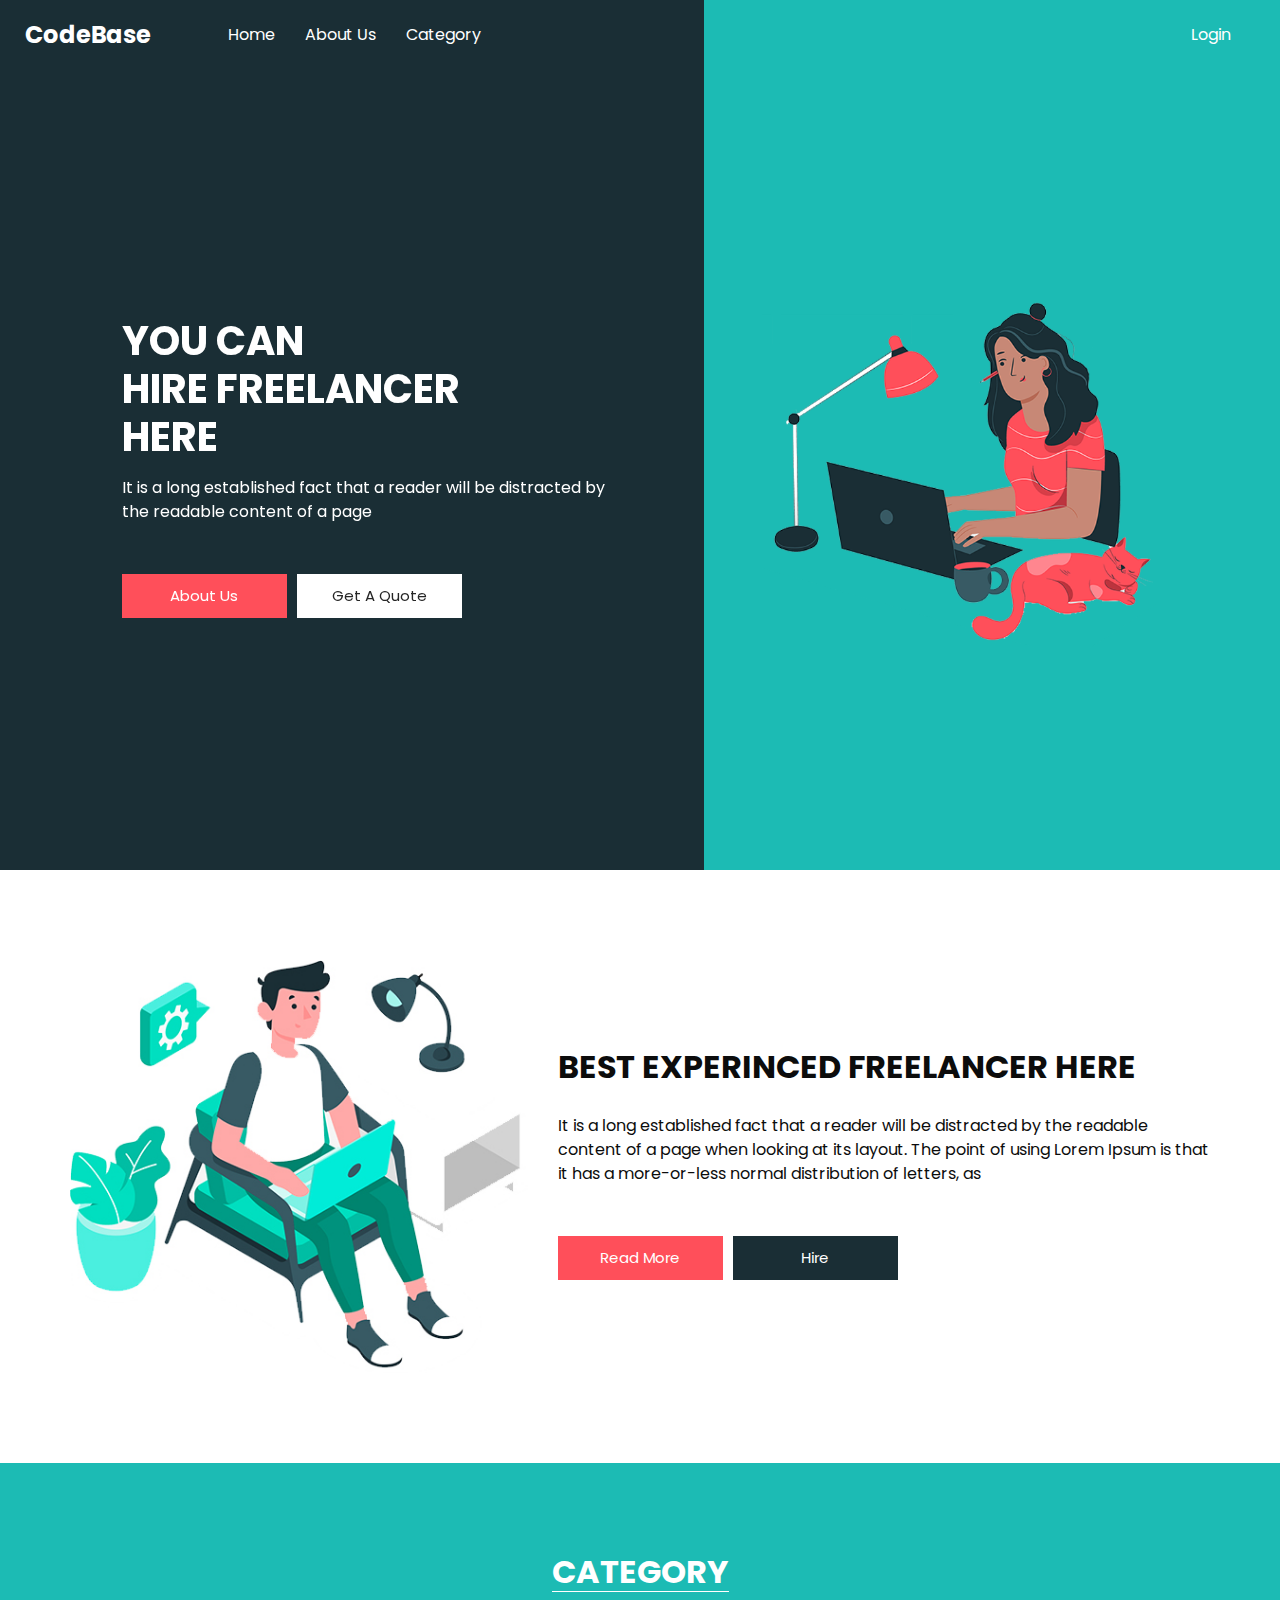
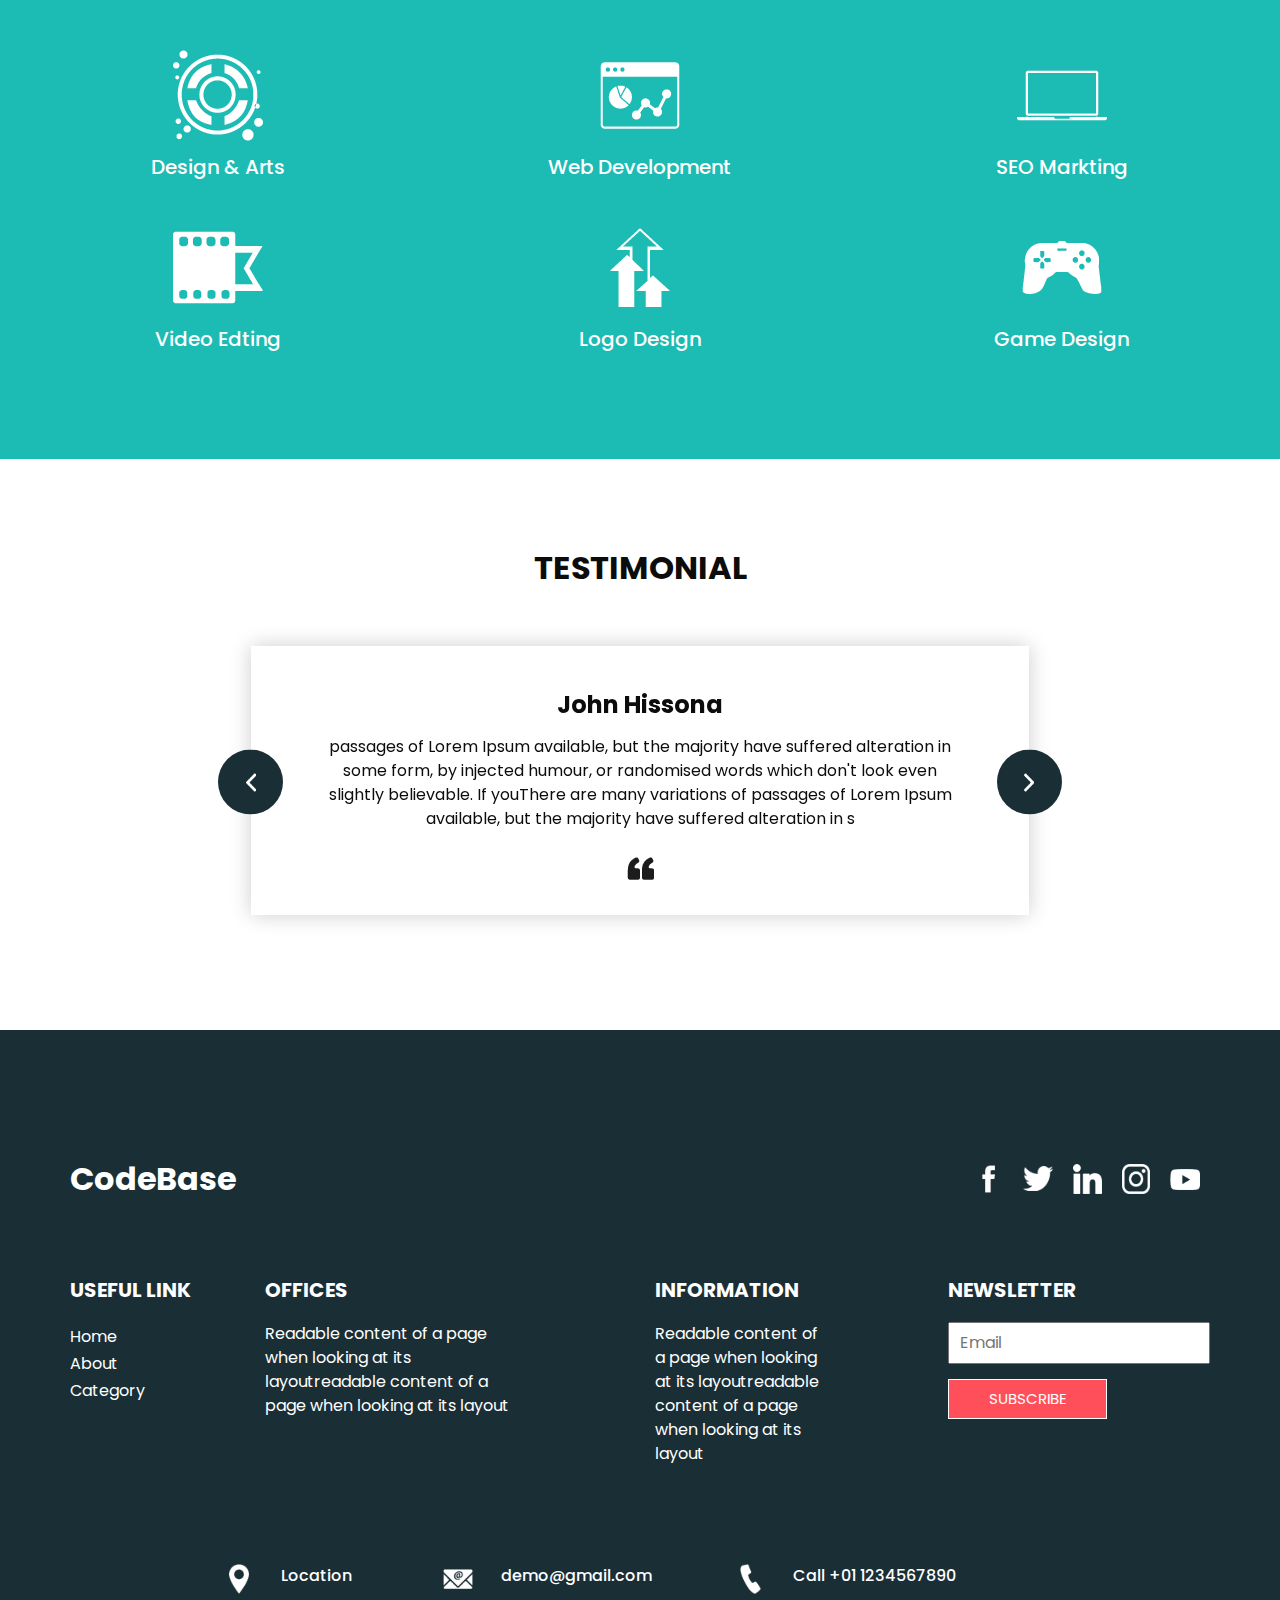
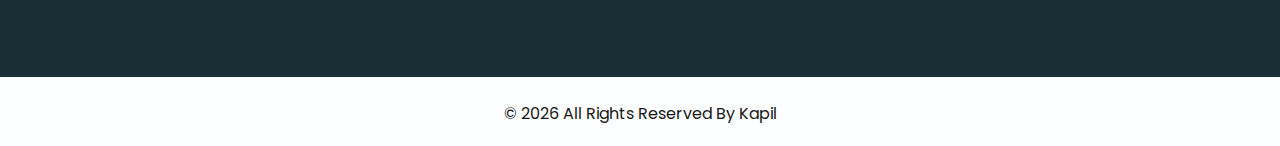
<file: index.html>
<!DOCTYPE html>
<html>

<head>
  <!-- Basic -->
  <meta charset="utf-8" />
  <meta http-equiv="X-UA-Compatible" content="IE=edge" />
  <!-- Mobile Metas -->
  <meta name="viewport" content="width=device-width, initial-scale=1, shrink-to-fit=no" />
  <!-- Site Metas -->
  <meta name="keywords" content="" />
  <meta name="description" content="" />
  <meta name="author" content="" />

  <title>CodeBase</title>

  <!-- bootstrap core css -->
  <link rel="stylesheet" type="text/css" href="css/bootstrap.css" />

  <link href="https://fonts.googleapis.com/css?family=Poppins:400,700&display=swap" rel="stylesheet">
  <!-- Custom styles for this template -->
  <link href="css/style.css" rel="stylesheet" />
  <!-- responsive style -->
  <link href="css/responsive.css" rel="stylesheet" />
</head>

<body>
  <div class="hero_area">
    <!-- header section strats -->
    <header class="header_section">
      <div class="container-fluid">
        <nav class="navbar navbar-expand-lg custom_nav-container">
          <a class="navbar-brand" href="index.html">
            <span>
              CodeBase
            </span>
          </a>
          <button class="navbar-toggler" type="button" data-toggle="collapse" data-target="#navbarSupportedContent" aria-controls="navbarSupportedContent" aria-expanded="false" aria-label="Toggle navigation">
            <span class="navbar-toggler-icon"></span>
          </button>

          <div class="collapse navbar-collapse" id="navbarSupportedContent">
            <ul class="navbar-nav  ">
              <li class="nav-item active">
                <a class="nav-link" href="index.html">Home <span class="sr-only">(current)</span></a>
              </li>
              <li class="nav-item">
                <a class="nav-link" href="about.html"> About Us</a>
              </li>
              <li class="nav-item">
                <a class="nav-link" href="category.html"> Category </a>
              </li>
            </ul>
            <div class="user_option">
              <a href="login.html">
                <span>
                  Login
                </span>
              </a>
              <form class="form-inline my-2 my-lg-0 ml-0 ml-lg-4 mb-3 mb-lg-0">
                <!-- <button class="btn  my-2 my-sm-0 nav_search-btn" type="submit"></button> -->
              </form>
            </div>
          </div>
          <div>
            <div class="custom_menu-btn ">
              <button>
                <span class=" s-1">

                </span>
                <span class="s-2">

                </span>
                <span class="s-3">

                </span>
              </button>
            </div>
          </div>

        </nav>
      </div>
    </header>
    <!-- end header section -->
    <!-- slider section -->
    <section class="slider_section ">
      <div class="carousel_btn-container">
      </div>
        <div class="carousel-inner">
          <div class="carousel-item active">
            <div class="container-fluid">
              <div class="row">
                <div class="col-md-5 offset-md-1">
                  <div class="detail-box">
                    <h1>
                      You Can <br>
                      Hire Freelancer <br>
                      Here
                    </h1>
                    <p>
                      It is a long established fact that a reader will be distracted by
                      the readable content of a page
                    </p>
                    <div class="btn-box">
                      <a href="about.html" class="btn-1">
                        About Us
                      </a>
                      <a href="#" class="btn-2">
                        Get A Quote
                      </a>
                    </div>
                  </div>
                </div>
                <div class="offset-md-1 col-md-4 img-container">
                  <div class="img-box">
                    <img src="images/slider-img.png" alt="">
                  </div>
                </div>
              </div>
            </div>
          </div>
        </div>

    </section>
    <!-- end slider section -->
  </div>


  <!-- experience section -->

  <section class="experience_section layout_padding">
    <div class="container">
      <div class="row">
        <div class="col-md-5">
          <div class="img-box">
            <img src="images/experience-img.jpg" alt="">
          </div>
        </div>
        <div class="col-md-7">
          <div class="detail-box">
            <div class="heading_container">
              <h2>
                Best Experinced Freelancer Here
              </h2>
            </div>
            <p>
              It is a long established fact that a reader will be distracted by the readable content of a page when looking at its layout. The point of using Lorem Ipsum is that it has a more-or-less normal distribution of letters, as
            </p>
            <div class="btn-box">
              <a href="" class="btn-1">
                Read More
              </a>
              <a href="" class="btn-2">
                Hire
              </a>
            </div>
          </div>
        </div>

      </div>
    </div>
  </section>

  <!-- end experience section -->

  <!-- category section -->

  <section class="category_section layout_padding">
    <div class="container">
      <div class="heading_container">
        <h2>
          Category
        </h2>
      </div>
      <div class="category_container">
        <div class="box">
          <div class="img-box">
            <img src="images/c1.png" alt="">
          </div>
          <div class="detail-box">
            <h5>
              Design & Arts
            </h5>
          </div>
        </div>
        <div class="box">
          <div class="img-box">
            <img src="images/c2.png" alt="">
          </div>
          <div class="detail-box">
            <h5>
              Web Development
            </h5>
          </div>
        </div>
        <div class="box">
          <div class="img-box">
            <img src="images/c3.png" alt="">
          </div>
          <div class="detail-box">
            <h5>
              SEO Markting
            </h5>
          </div>
        </div>
        <div class="box">
          <div class="img-box">
            <img src="images/c4.png" alt="">
          </div>
          <div class="detail-box">
            <h5>
              Video Edting
            </h5>
          </div>
        </div>
        <div class="box">
          <div class="img-box">
            <img src="images/c5.png" alt="">
          </div>
          <div class="detail-box">
            <h5>
              Logo Design
            </h5>
          </div>
        </div>
        <div class="box">
          <div class="img-box">
            <img src="images/c6.png" alt="">
          </div>
          <div class="detail-box">
            <h5>
              Game Design
            </h5>
          </div>
        </div>
      </div>
    </div>
  </section>


  <!-- end category section -->

  <!-- client section -->

  <section class="client_section layout_padding">
    <div class="container">
      <div class="row">
        <div class="col-lg-9 col-md-10 mx-auto">
          <div class="heading_container">
            <h2>
              Testimonial
            </h2>
          </div>
          <div id="carouselExampleControls" class="carousel slide" data-ride="carousel">
            <div class="carousel-inner">
              <div class="carousel-item active">
                <div class="detail-box">
                  <h4>
                    John Hissona
                  </h4>
                  <p>
                    passages of Lorem Ipsum available, but the majority have suffered alteration in some form, by injected humour, or randomised words which don't look even slightly believable. If youThere are many variations of passages of Lorem Ipsum available, but the majority have suffered alteration in s
                  </p>
                  <img src="images/quote.png" alt="">
                </div>
              </div>
              <div class="carousel-item">
                <div class="detail-box">
                  <h4>
                    John Hissona
                  </h4>
                  <p>
                    passages of Lorem Ipsum available, but the majority have suffered alteration in some form, by injected humour, or randomised words which don't look even slightly believable. If youThere are many variations of passages of Lorem Ipsum available, but the majority have suffered alteration in s
                  </p>
                  <img src="images/quote.png" alt="">
                </div>
              </div>
              <div class="carousel-item">
                <div class="detail-box">
                  <h4>
                    John Hissona
                  </h4>
                  <p>
                    passages of Lorem Ipsum available, but the majority have suffered alteration in some form, by injected humour, or randomised words which don't look even slightly believable. If youThere are many variations of passages of Lorem Ipsum available, but the majority have suffered alteration in s
                  </p>
                  <img src="images/quote.png" alt="">
                </div>
              </div>
            </div>
            <a class="carousel-control-prev" href="#carouselExampleControls" role="button" data-slide="prev">
              <span class="sr-only">Previous</span>
            </a>
            <a class="carousel-control-next" href="#carouselExampleControls" role="button" data-slide="next">
              <span class="sr-only">Next</span>
            </a>
          </div>
        </div>
      </div>
    </div>
  </section>

  <!-- end client section -->



  
  <!-- info section -->

  <section class="info_section ">
    <div class="info_container layout_padding-top">
      <div class="container">
        <div class="info_top">
          <div class="info_logo">
            <span>
              CodeBase
            </span>
          </div>
          <div class="social_box">
            <a href="#">
              <img src="images/fb.png" alt="">
            </a>
            <a href="#">
              <img src="images/twitter.png" alt="">
            </a>
            <a href="#">
              <img src="images/linkedin.png" alt="">
            </a>
            <a href="#">
              <img src="images/instagram.png" alt="">
            </a>
            <a href="#">
              <img src="images/youtube.png" alt="">
            </a>
          </div>
        </div>

        <div class="info_main">
          <div class="row">
            <div class="col-md-3 col-lg-2">
              <div class="info_link-box">
                <h5>
                  Useful Link
                </h5>
                <ul>
                  <li class=" active">
                    <a class="" href="index.html">Home <span class="sr-only">(current)</span></a>
                  </li>
                  <li class="">
                    <a class="" href="about.html">About </a>
                  </li>
                  <li class="">
                    <a class="" href="category.html">Category </a>
                  </li>
                </ul>
              </div>
            </div>
            <div class="col-md-3 ">
              <h5>
                Offices
              </h5>
              <p>
                Readable content of a page when looking at its layoutreadable content of a page when looking at its layout
              </p>
            </div>

            <div class="col-md-3 col-lg-2 offset-lg-1">
              <h5>
                Information
              </h5>
              <p>
                Readable content of a page when looking at its layoutreadable content of a page when looking at its layout
              </p>
            </div>

            <div class="col-md-3  offset-lg-1">
              <div class="info_form ">
                <h5>
                  Newsletter
                </h5>
                <form action="">
                  <input type="email" placeholder="Email">
                  <button>
                    Subscribe
                  </button>
                </form>
              </div>
            </div>
          </div>
        </div>
        <div class="row">
          <div class="col-lg-9 col-md-10 mx-auto">
            <div class="info_contact layout_padding2">
              <div class="row">
                <div class="col-md-3">
                  <a href="#" class="link-box">
                    <div class="img-box">
                      <img src="images/location.png" alt="">
                    </div>
                    <div class="detail-box">
                      <h6>
                        Location
                      </h6>
                    </div>
                  </a>
                </div>
                <div class="col-md-4">
                  <a href="#" class="link-box">
                    <div class="img-box">
                      <img src="images/mail.png" alt="">
                    </div>
                    <div class="detail-box">
                      <h6>
                        demo@gmail.com
                      </h6>
                    </div>
                  </a>
                </div>
                <div class="col-md-5">
                  <a href="#" class="link-box">
                    <div class="img-box">
                      <img src="images/call.png" alt="">
                    </div>
                    <div class="detail-box">
                      <h6>
                        Call +01 1234567890
                      </h6>
                    </div>
                  </a>
                </div>
              </div>
            </div>
          </div>
        </div>

      </div>
    </div>
  </section>

  <!-- end info section -->

  <!-- footer section -->
  <footer class="container-fluid footer_section ">
    <div class="container">
      <p>
        &copy; <span id="displayDate"></span> All Rights Reserved By
        <a href="#">Kapil</a>
      </p>
    </div>
  </footer>
  <!-- end  footer section -->


  <script src="js/jquery-3.4.1.min.js"></script>
  <script src="js/bootstrap.js"></script>
  <script src="js/custom.js"></script>


</body>
</body>

</html>
</file>
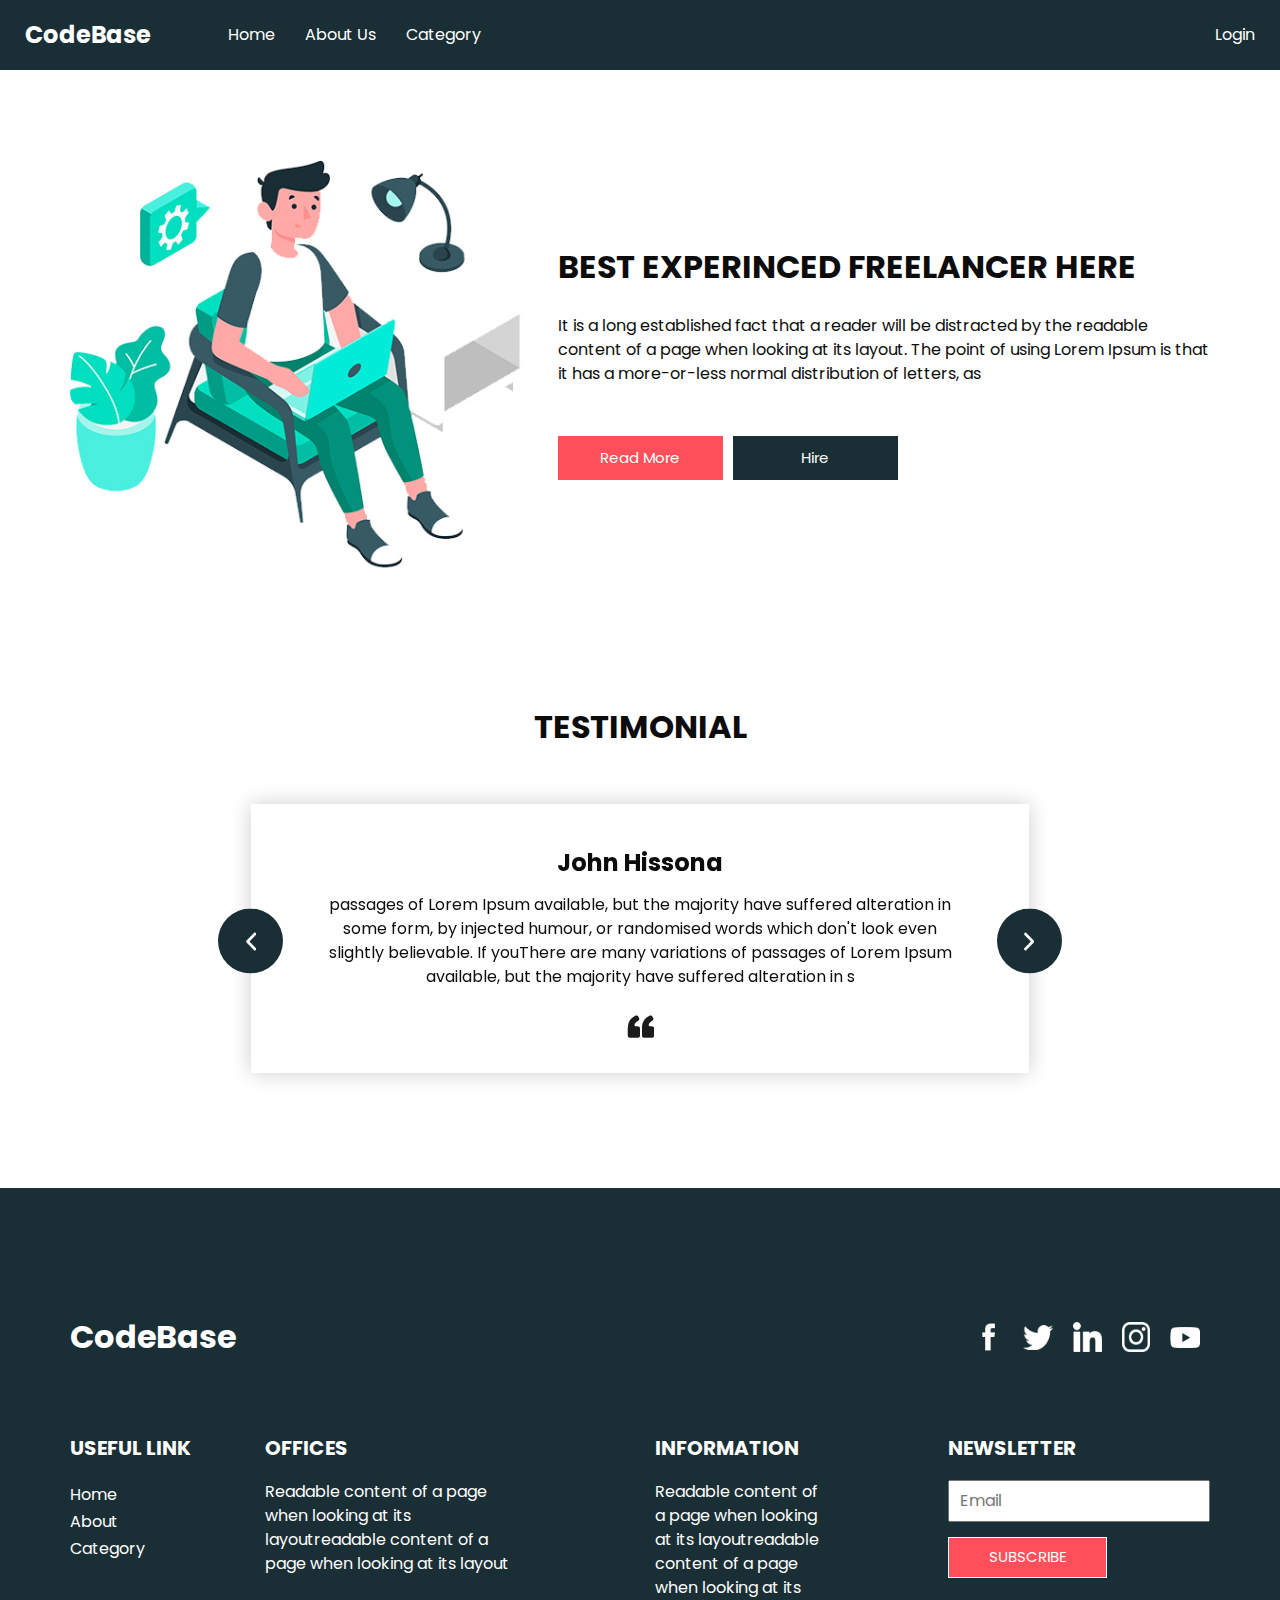
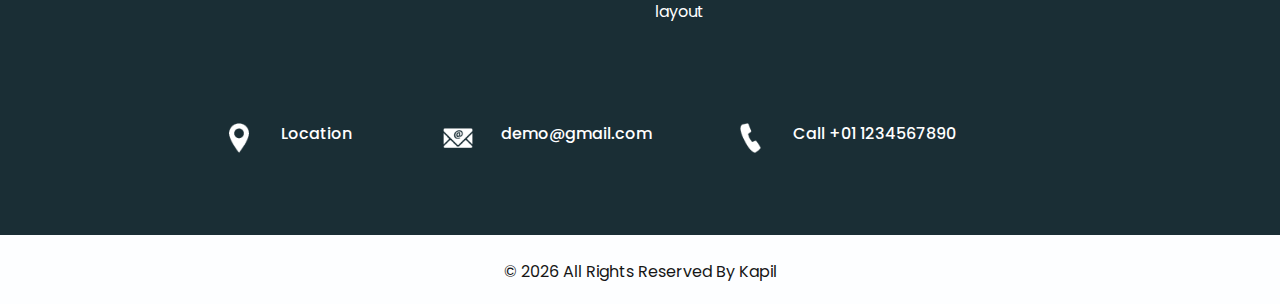
<file: about.html>
<!DOCTYPE html>
<html>

<head>
  <!-- Basic -->
  <meta charset="utf-8" />
  <meta http-equiv="X-UA-Compatible" content="IE=edge" />
  <!-- Mobile Metas -->
  <meta name="viewport" content="width=device-width, initial-scale=1, shrink-to-fit=no" />
  <!-- Site Metas -->
  <meta name="keywords" content="" />
  <meta name="description" content="" />
  <meta name="author" content="" />

  <title>CodeBase</title>

  <!-- bootstrap core css -->
  <link rel="stylesheet" type="text/css" href="css/bootstrap.css" />

  <link href="https://fonts.googleapis.com/css?family=Poppins:400,700&display=swap" rel="stylesheet">
  <!-- Custom styles for this template -->
  <link href="css/style.css" rel="stylesheet" />
  <!-- responsive style -->
  <link href="css/responsive.css" rel="stylesheet" />
</head>

<body class="sub_page">
  <div class="hero_area">
    <!-- header section strats -->
    <header class="header_section">
      <div class="container-fluid">
        <nav class="navbar navbar-expand-lg custom_nav-container">
          <a class="navbar-brand" href="index.html">
            <span>
              CodeBase
            </span>
          </a>
          <button class="navbar-toggler" type="button" data-toggle="collapse" data-target="#navbarSupportedContent" aria-controls="navbarSupportedContent" aria-expanded="false" aria-label="Toggle navigation">
            <span class="navbar-toggler-icon"></span>
          </button>

          <div class="collapse navbar-collapse" id="navbarSupportedContent">
            <ul class="navbar-nav  ">
              <li class="nav-item">
                <a class="nav-link" href="index.html">Home <span class="sr-only">(current)</span></a>
              </li>
              <li class="nav-item active">
                <a class="nav-link" href="about.html"> About Us</a>
              </li>
              <li class="nav-item">
                <a class="nav-link" href="category.html"> Category </a>
              </li>
            </ul>
            <div class="user_option">
              <a href="login.html">
                <span>
                  Login
                </span>
              </a>
            </div>
          </div>
          <div>
            <div class="custom_menu-btn ">
              <button>
                <span class=" s-1">

                </span>
                <span class="s-2">

                </span>
                <span class="s-3">

                </span>
              </button>
            </div>
          </div>

        </nav>
      </div>
    </header>
    <!-- end header section -->
  </div>


  <!-- experience section -->

  <section class="experience_section layout_padding-top layout_padding2-bottom">
    <div class="container">
      <div class="row">
        <div class="col-md-5">
          <div class="img-box">
            <img src="images/experience-img.jpg" alt="">
          </div>
        </div>
        <div class="col-md-7">
          <div class="detail-box">
            <div class="heading_container">
              <h2>
                Best Experinced Freelancer Here
              </h2>
            </div>
            <p>
              It is a long established fact that a reader will be distracted by the readable content of a page when looking at its layout. The point of using Lorem Ipsum is that it has a more-or-less normal distribution of letters, as
            </p>
            <div class="btn-box">
              <a href="" class="btn-1">
                Read More
              </a>
              <a href="" class="btn-2">
                Hire
              </a>
            </div>
          </div>
        </div>

      </div>
    </div>
  </section>

  <!-- end experience section -->

  <!-- client section -->

  <section class="client_section layout_padding">
    <div class="container">
      <div class="row">
        <div class="col-lg-9 col-md-10 mx-auto">
          <div class="heading_container">
            <h2>
              Testimonial
            </h2>
          </div>
          <div id="carouselExampleControls" class="carousel slide" data-ride="carousel">
            <div class="carousel-inner">
              <div class="carousel-item active">
                <div class="detail-box">
                  <h4>
                    John Hissona
                  </h4>
                  <p>
                    passages of Lorem Ipsum available, but the majority have suffered alteration in some form, by injected humour, or randomised words which don't look even slightly believable. If youThere are many variations of passages of Lorem Ipsum available, but the majority have suffered alteration in s
                  </p>
                  <img src="images/quote.png" alt="">
                </div>
              </div>
              <div class="carousel-item">
                <div class="detail-box">
                  <h4>
                    John Hissona
                  </h4>
                  <p>
                    passages of Lorem Ipsum available, but the majority have suffered alteration in some form, by injected humour, or randomised words which don't look even slightly believable. If youThere are many variations of passages of Lorem Ipsum available, but the majority have suffered alteration in s
                  </p>
                  <img src="images/quote.png" alt="">
                </div>
              </div>
              <div class="carousel-item">
                <div class="detail-box">
                  <h4>
                    John Hissona
                  </h4>
                  <p>
                    passages of Lorem Ipsum available, but the majority have suffered alteration in some form, by injected humour, or randomised words which don't look even slightly believable. If youThere are many variations of passages of Lorem Ipsum available, but the majority have suffered alteration in s
                  </p>
                  <img src="images/quote.png" alt="">
                </div>
              </div>
            </div>
            <a class="carousel-control-prev" href="#carouselExampleControls" role="button" data-slide="prev">
              <span class="sr-only">Previous</span>
            </a>
            <a class="carousel-control-next" href="#carouselExampleControls" role="button" data-slide="next">
              <span class="sr-only">Next</span>
            </a>
          </div>
        </div>
      </div>
    </div>
  </section>

  <!-- end client section -->
  
  <!-- info section -->

  <section class="info_section ">
    <div class="info_container layout_padding-top">
      <div class="container">
        <div class="info_top">
          <div class="info_logo">
            <span>
              CodeBase
            </span>
          </div>
          <div class="social_box">
            <a href="#">
              <img src="images/fb.png" alt="">
            </a>
            <a href="#">
              <img src="images/twitter.png" alt="">
            </a>
            <a href="#">
              <img src="images/linkedin.png" alt="">
            </a>
            <a href="#">
              <img src="images/instagram.png" alt="">
            </a>
            <a href="#">
              <img src="images/youtube.png" alt="">
            </a>
          </div>
        </div>

        <div class="info_main">
          <div class="row">
            <div class="col-md-3 col-lg-2">
              <div class="info_link-box">
                <h5>
                  Useful Link
                </h5>
                <ul>
                  <li class=" active">
                    <a class="" href="index.html">Home <span class="sr-only">(current)</span></a>
                  </li>
                  <li class="">
                    <a class="" href="about.html">About </a>
                  </li>
                  <li class="">
                    <a class="" href="category.html">Category </a>
                  </li>
                </ul>
              </div>
            </div>
            <div class="col-md-3 ">
              <h5>
                Offices
              </h5>
              <p>
                Readable content of a page when looking at its layoutreadable content of a page when looking at its layout
              </p>
            </div>

            <div class="col-md-3 col-lg-2 offset-lg-1">
              <h5>
                Information
              </h5>
              <p>
                Readable content of a page when looking at its layoutreadable content of a page when looking at its layout
              </p>
            </div>

            <div class="col-md-3  offset-lg-1">
              <div class="info_form ">
                <h5>
                  Newsletter
                </h5>
                <form action="">
                  <input type="email" placeholder="Email">
                  <button>
                    Subscribe
                  </button>
                </form>
              </div>
            </div>
          </div>
        </div>
        <div class="row">
          <div class="col-lg-9 col-md-10 mx-auto">
            <div class="info_contact layout_padding2">
              <div class="row">
                <div class="col-md-3">
                  <a href="#" class="link-box">
                    <div class="img-box">
                      <img src="images/location.png" alt="">
                    </div>
                    <div class="detail-box">
                      <h6>
                        Location
                      </h6>
                    </div>
                  </a>
                </div>
                <div class="col-md-4">
                  <a href="#" class="link-box">
                    <div class="img-box">
                      <img src="images/mail.png" alt="">
                    </div>
                    <div class="detail-box">
                      <h6>
                        demo@gmail.com
                      </h6>
                    </div>
                  </a>
                </div>
                <div class="col-md-5">
                  <a href="#" class="link-box">
                    <div class="img-box">
                      <img src="images/call.png" alt="">
                    </div>
                    <div class="detail-box">
                      <h6>
                        Call +01 1234567890
                      </h6>
                    </div>
                  </a>
                </div>
              </div>
            </div>
          </div>
        </div>

      </div>
    </div>
  </section>

  <!-- end info section -->


  <!-- footer section -->
  <footer class="container-fluid footer_section ">
    <div class="container">
      <p>
        &copy; <span id="displayDate"></span> All Rights Reserved By
        <a href="#">Kapil</a>
      </p>
    </div>
  </footer>
  <!-- end  footer section -->


  <script src="js/jquery-3.4.1.min.js"></script>
  <script src="js/bootstrap.js"></script>
  <script src="js/custom.js"></script>


</body>
</body>

</html>
</file>
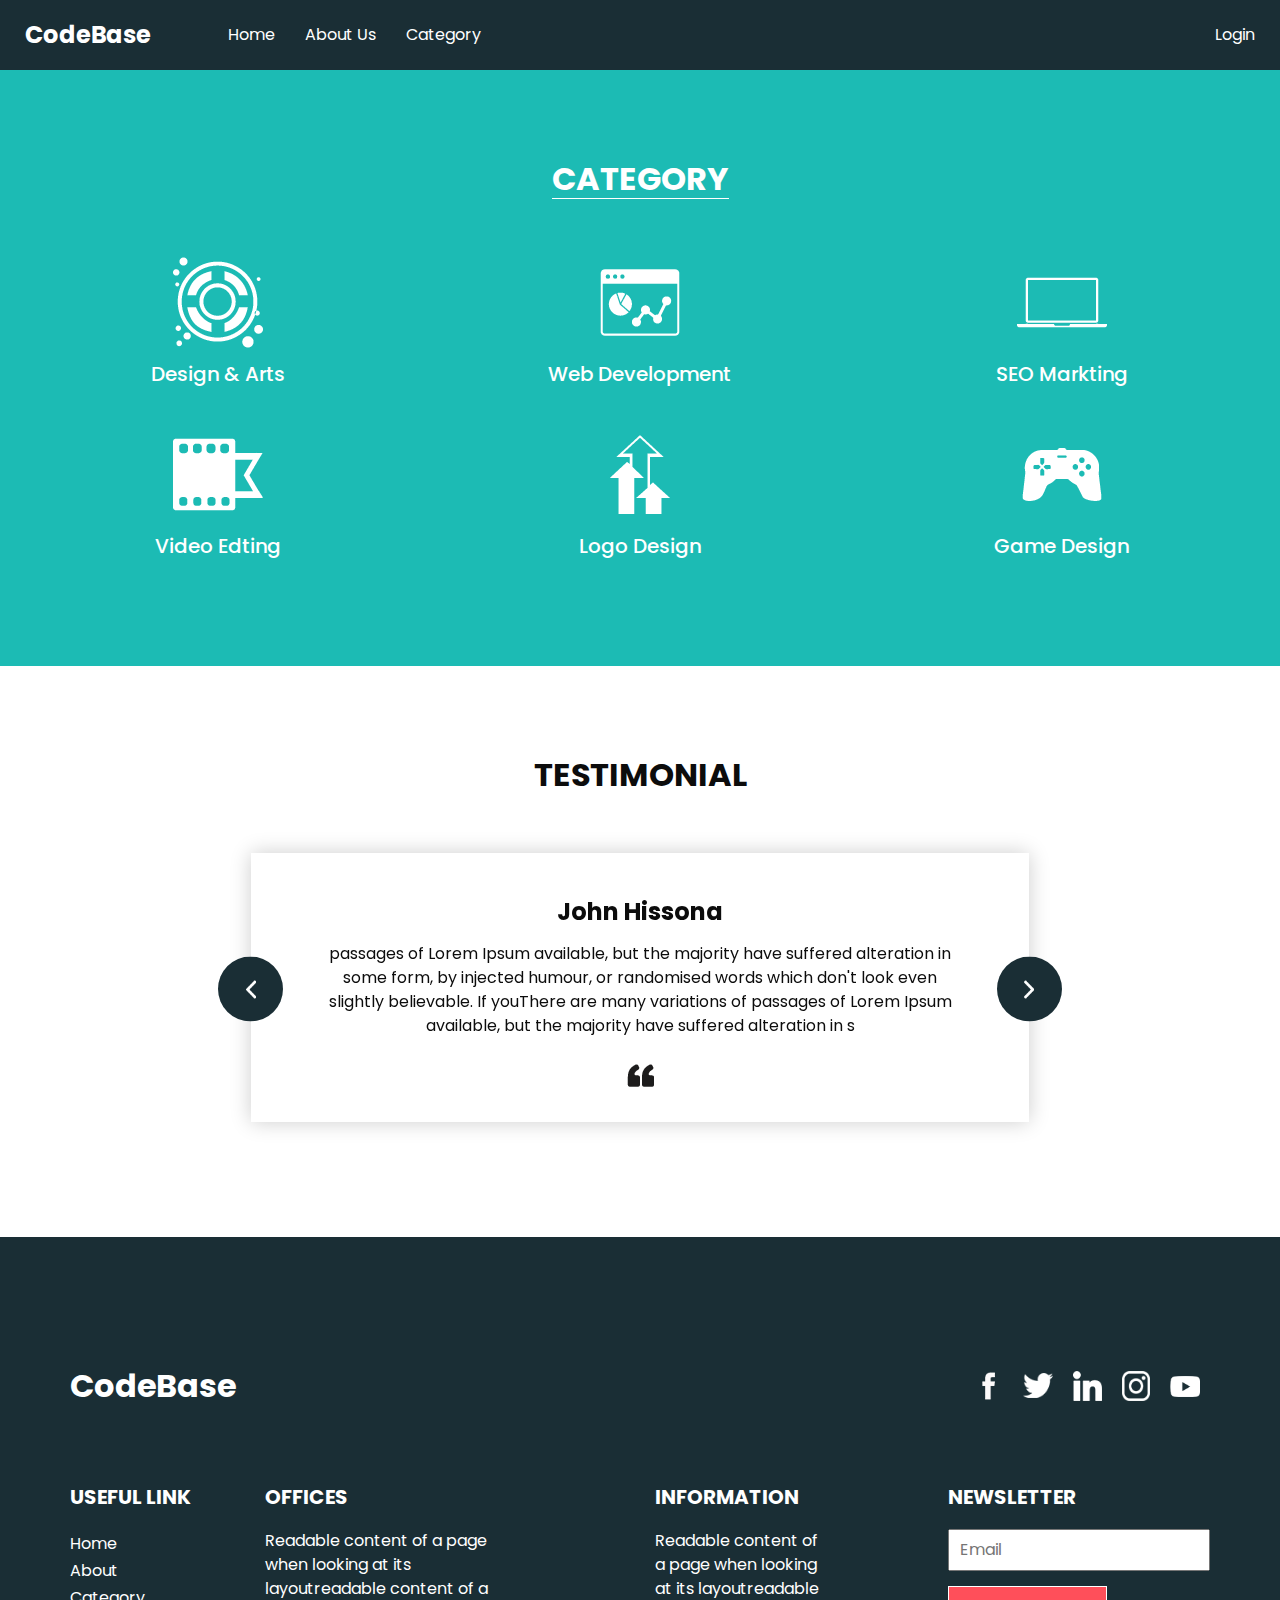
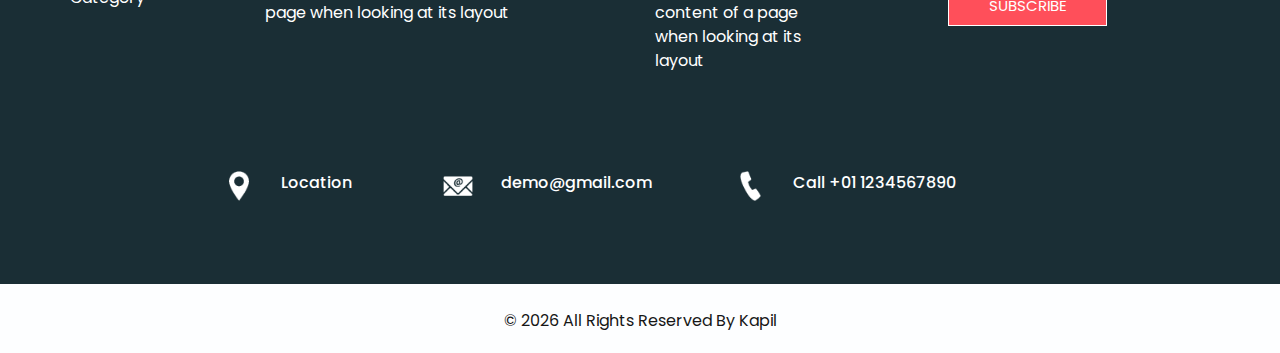
<file: category.html>
<!DOCTYPE html>
<html>

<head>
  <!-- Basic -->
  <meta charset="utf-8" />
  <meta http-equiv="X-UA-Compatible" content="IE=edge" />
  <!-- Mobile Metas -->
  <meta name="viewport" content="width=device-width, initial-scale=1, shrink-to-fit=no" />
  <!-- Site Metas -->
  <meta name="keywords" content="" />
  <meta name="description" content="" />
  <meta name="author" content="" />

  <title>CodeBase</title>

  <!-- bootstrap core css -->
  <link rel="stylesheet" type="text/css" href="css/bootstrap.css" />

  <link href="https://fonts.googleapis.com/css?family=Poppins:400,700&display=swap" rel="stylesheet">
  <!-- Custom styles for this template -->
  <link href="css/style.css" rel="stylesheet" />
  <!-- responsive style -->
  <link href="css/responsive.css" rel="stylesheet" />
</head>

<body class="sub_page">
  <div class="hero_area">
    <!-- header section strats -->
    <header class="header_section">
      <div class="container-fluid">
        <nav class="navbar navbar-expand-lg custom_nav-container">
          <a class="navbar-brand" href="index.html">
            
            <span>
              CodeBase
            </span>
          </a>
          <button class="navbar-toggler" type="button" data-toggle="collapse" data-target="#navbarSupportedContent" aria-controls="navbarSupportedContent" aria-expanded="false" aria-label="Toggle navigation">
            <span class="navbar-toggler-icon"></span>
          </button>

          <div class="collapse navbar-collapse" id="navbarSupportedContent">
            <ul class="navbar-nav  ">
              <li class="nav-item ">
                <a class="nav-link" href="index.html">Home <span class="sr-only">(current)</span></a>
              </li>
              <li class="nav-item">
                <a class="nav-link" href="about.html"> About Us</a>
              </li>
              <li class="nav-item active">
                <a class="nav-link" href="category.html"> Category </a>
              </li>
            </ul>
            <div class="user_option">
              <a href="login.html">
                <span>
                  Login
                </span>
              </a>
            </div>
          </div>
          <div>
            <div class="custom_menu-btn ">
              <button>
                <span class=" s-1">

                </span>
                <span class="s-2">

                </span>
                <span class="s-3">

                </span>
              </button>
            </div>
          </div>

        </nav>
      </div>
    </header>
    <!-- end header section -->
  </div>

  <!-- category section -->

  <section class="category_section layout_padding">
    <div class="container">
      <div class="heading_container">
        <h2>
          Category
        </h2>
      </div>
      <div class="category_container">
        <div class="box">
          <div class="img-box">
            <img src="images/c1.png" alt="">
          </div>
          <div class="detail-box">
            <h5>
              Design & Arts
            </h5>
          </div>
        </div>
        <div class="box">
          <div class="img-box">
            <img src="images/c2.png" alt="">
          </div>
          <div class="detail-box">
            <h5>
              Web Development
            </h5>
          </div>
        </div>
        <div class="box">
          <div class="img-box">
            <img src="images/c3.png" alt="">
          </div>
          <div class="detail-box">
            <h5>
              SEO Markting
            </h5>
          </div>
        </div>
        <div class="box">
          <div class="img-box">
            <img src="images/c4.png" alt="">
          </div>
          <div class="detail-box">
            <h5>
              Video Edting
            </h5>
          </div>
        </div>
        <div class="box">
          <div class="img-box">
            <img src="images/c5.png" alt="">
          </div>
          <div class="detail-box">
            <h5>
              Logo Design
            </h5>
          </div>
        </div>
        <div class="box">
          <div class="img-box">
            <img src="images/c6.png" alt="">
          </div>
          <div class="detail-box">
            <h5>
              Game Design
            </h5>
          </div>
        </div>
      </div>
    </div>
  </section>
  <!-- end category section -->

  <!-- client section -->

  <section class="client_section layout_padding">
    <div class="container">
      <div class="row">
        <div class="col-lg-9 col-md-10 mx-auto">
          <div class="heading_container">
            <h2>
              Testimonial
            </h2>
          </div>
          <div id="carouselExampleControls" class="carousel slide" data-ride="carousel">
            <div class="carousel-inner">
              <div class="carousel-item active">
                <div class="detail-box">
                  <h4>
                    John Hissona
                  </h4>
                  <p>
                    passages of Lorem Ipsum available, but the majority have suffered alteration in some form, by injected humour, or randomised words which don't look even slightly believable. If youThere are many variations of passages of Lorem Ipsum available, but the majority have suffered alteration in s
                  </p>
                  <img src="images/quote.png" alt="">
                </div>
              </div>
              <div class="carousel-item">
                <div class="detail-box">
                  <h4>
                    John Hissona
                  </h4>
                  <p>
                    passages of Lorem Ipsum available, but the majority have suffered alteration in some form, by injected humour, or randomised words which don't look even slightly believable. If youThere are many variations of passages of Lorem Ipsum available, but the majority have suffered alteration in s
                  </p>
                  <img src="images/quote.png" alt="">
                </div>
              </div>
              <div class="carousel-item">
                <div class="detail-box">
                  <h4>
                    John Hissona
                  </h4>
                  <p>
                    passages of Lorem Ipsum available, but the majority have suffered alteration in some form, by injected humour, or randomised words which don't look even slightly believable. If youThere are many variations of passages of Lorem Ipsum available, but the majority have suffered alteration in s
                  </p>
                  <img src="images/quote.png" alt="">
                </div>
              </div>
            </div>
            <a class="carousel-control-prev" href="#carouselExampleControls" role="button" data-slide="prev">
              <span class="sr-only">Previous</span>
            </a>
            <a class="carousel-control-next" href="#carouselExampleControls" role="button" data-slide="next">
              <span class="sr-only">Next</span>
            </a>
          </div>
        </div>
      </div>
    </div>
  </section>

  <!-- end client section -->



  
  <!-- info section -->

  <section class="info_section ">
    <div class="info_container layout_padding-top">
      <div class="container">
        <div class="info_top">
          <div class="info_logo">
            <span>
              CodeBase
            </span>
          </div>
          <div class="social_box">
            <a href="#">
              <img src="images/fb.png" alt="">
            </a>
            <a href="#">
              <img src="images/twitter.png" alt="">
            </a>
            <a href="#">
              <img src="images/linkedin.png" alt="">
            </a>
            <a href="#">
              <img src="images/instagram.png" alt="">
            </a>
            <a href="#">
              <img src="images/youtube.png" alt="">
            </a>
          </div>
        </div>

        <div class="info_main">
          <div class="row">
            <div class="col-md-3 col-lg-2">
              <div class="info_link-box">
                <h5>
                  Useful Link
                </h5>
                <ul>
                  <li class=" active">
                    <a class="" href="index.html">Home <span class="sr-only">(current)</span></a>
                  </li>
                  <li class="">
                    <a class="" href="about.html">About </a>
                  </li>
                  <li class="">
                    <a class="" href="category.html">Category </a>
                  </li>
                </ul>
              </div>
            </div>
            <div class="col-md-3 ">
              <h5>
                Offices
              </h5>
              <p>
                Readable content of a page when looking at its layoutreadable content of a page when looking at its layout
              </p>
            </div>

            <div class="col-md-3 col-lg-2 offset-lg-1">
              <h5>
                Information
              </h5>
              <p>
                Readable content of a page when looking at its layoutreadable content of a page when looking at its layout
              </p>
            </div>

            <div class="col-md-3  offset-lg-1">
              <div class="info_form ">
                <h5>
                  Newsletter
                </h5>
                <form action="">
                  <input type="email" placeholder="Email">
                  <button>
                    Subscribe
                  </button>
                </form>
              </div>
            </div>
          </div>
        </div>
        <div class="row">
          <div class="col-lg-9 col-md-10 mx-auto">
            <div class="info_contact layout_padding2">
              <div class="row">
                <div class="col-md-3">
                  <a href="#" class="link-box">
                    <div class="img-box">
                      <img src="images/location.png" alt="">
                    </div>
                    <div class="detail-box">
                      <h6>
                        Location
                      </h6>
                    </div>
                  </a>
                </div>
                <div class="col-md-4">
                  <a href="#" class="link-box">
                    <div class="img-box">
                      <img src="images/mail.png" alt="">
                    </div>
                    <div class="detail-box">
                      <h6>
                        demo@gmail.com
                      </h6>
                    </div>
                  </a>
                </div>
                <div class="col-md-5">
                  <a href="#" class="link-box">
                    <div class="img-box">
                      <img src="images/call.png" alt="">
                    </div>
                    <div class="detail-box">
                      <h6>
                        Call +01 1234567890
                      </h6>
                    </div>
                  </a>
                </div>
              </div>
            </div>
          </div>
        </div>

      </div>
    </div>
  </section>

  <!-- end info section -->
  
  <!-- footer section -->
  <footer class="container-fluid footer_section ">
    <div class="container">
      <p>
        &copy; <span id="displayDate"></span> All Rights Reserved By
        <a href="#">Kapil</a>
      </p>
    </div>
  </footer>
  <!-- end  footer section -->


  <script src="js/jquery-3.4.1.min.js"></script>
  <script src="js/bootstrap.js"></script>
  <script src="js/custom.js"></script>

</body>
</body>

</html>
</file>
<file: css/style.css>
body {
  font-family: 'Poppins', sans-serif;
  color: #0c0c0c;
  background-color: #ffffff;
}

.layout_padding {
  padding-top: 90px;
  padding-bottom: 90px;
}

.layout_padding2 {
  padding: 45px 0;
}

.layout_padding2-top {
  padding-top: 45px;
  padding-bottom: 45px;
}

.layout_padding2-bottom {
  padding-bottom: 45px;
}

.layout_padding-top {
  padding-top: 90px;
}

.layout_padding-bottom {
  padding-bottom: 90px;
}

.heading_container {
  display: -webkit-box;
  display: -ms-flexbox;
  display: flex;
}

.heading_container h2 {
  font-weight: bold;
  text-transform: uppercase;
}

/*header section*/
.hero_area {
  height: calc(100vh - 30px);
  background: -webkit-gradient(linear, left top, right top, color-stop(55%, #1a2e35), color-stop(55%, #1cbbb4));
  background: linear-gradient(to right, #1a2e35 55%, #1cbbb4 55%);
  display: -webkit-box;
  display: -ms-flexbox;
  display: flex;
  -webkit-box-orient: vertical;
  -webkit-box-direction: normal;
      -ms-flex-direction: column;
          flex-direction: column;
  position: relative;
}

.sub_page .hero_area {
  height: auto;
  background: none;
  background-color: #1a2e35;
}

.hero_area.sub_pages {
  height: auto;
}

.header_section {
  overflow-x: hidden;
}

.header_section .container-fluid {
  padding-right: 25px;
  padding-left: 25px;
}

.header_section .nav_container {
  margin: 0 auto;
}

.header_section .user_option {
  display: -webkit-box;
  display: -ms-flexbox;
  display: flex;
  -webkit-box-align: center;
      -ms-flex-align: center;
          align-items: center;
}

.header_section .user_option a {
  display: -webkit-box;
  display: -ms-flexbox;
  display: flex;
  color: #ffffff;
  -webkit-box-align: center;
      -ms-flex-align: center;
          align-items: center;
}

.header_section .user_option a img {
  min-width: 20px;
  height: 20px;
  margin-right: 5px;
}

.custom_nav-container.navbar-expand-lg .navbar-nav .nav-item .nav-link {
  padding: 10px 15px;
  color: #ffffff;
  text-align: center;
}

a,
a:hover,
a:focus {
  text-decoration: none;
}

a:hover,
a:focus {
  color: initial;
}

.btn,
.btn:focus {
  outline: none !important;
  -webkit-box-shadow: none;
          box-shadow: none;
}

.custom_nav-container .nav_search-btn {
  background-image: url(../images/search-icon.png);
  background-size: 17px;
  background-repeat: no-repeat;
  background-position-y: 7px;
  width: 35px;
  height: 35px;
  padding: 0;
  border: none;
}

.custom_nav-container form {
  padding-top: 7px;
}

.navbar-brand {
  margin-right: 5%;
  display: -webkit-box;
  display: -ms-flexbox;
  display: flex;
  -webkit-box-align: center;
      -ms-flex-align: center;
          align-items: center;
}

.navbar-brand img {
  width: 35px;
  margin-right: 5px;
}

.navbar-brand span {
  font-weight: bold;
  color: #ffffff;
  font-size: 24px;
}

.custom_nav-container {
  z-index: 99999;
  padding: 0;
  height: 70px;
}

.custom_nav-container .navbar-toggler {
  outline: none;
}

.custom_nav-container .navbar-toggler .navbar-toggler-icon {
  background-image: url(../images/menu.png);
  background-size: 30px;
  width: 32px;
  height: 32px;
}

.lg_toggl-btn {
  background-color: transparent;
  border: none;
  outline: none;
  width: 56px;
  height: 40px;
  cursor: pointer;
}

.lg_toggl-btn:focus {
  outline: none;
}

.login_btn-container {
  padding-top: 30px;
}

.login_btn-container a {
  color: #1cbbb4;
  text-transform: uppercase;
}

/*end header section*/
/* slider section */
.slider_section {
  -webkit-box-flex: 1;
      -ms-flex: 1;
          flex: 1;
  display: -webkit-box;
  display: -ms-flexbox;
  display: flex;
  -webkit-box-align: center;
      -ms-flex-align: center;
          align-items: center;
  position: relative;
}

.slider_section .row {
  -webkit-box-align: center;
      -ms-flex-align: center;
          align-items: center;
}

.slider_section .row > div {
  position: unset;
}

.slider_section .detail-box h1 {
  color: #ffffff;
  font-weight: bold;
  text-transform: uppercase;
}

.slider_section .detail-box p {
  color: #ffffff;
  margin-top: 15px;
}

.slider_section .detail-box .btn-box {
  display: -webkit-box;
  display: -ms-flexbox;
  display: flex;
  -ms-flex-wrap: wrap;
      flex-wrap: wrap;
  margin: 45px -5px 0 -5px;
}

.slider_section .detail-box .btn-box a {
  text-align: center;
  width: 165px;
  font-size: 15px;
  margin: 5px;
}

.slider_section .detail-box .btn-box .btn-1 {
  display: inline-block;
  padding: 10px 0;
  background-color: #ff4f5a;
  color: #ffffff;
  -webkit-transition: all 0.3s;
  transition: all 0.3s;
  border: 1px solid transparent;
  border-radius: 0;
}

.slider_section .detail-box .btn-box .btn-1:hover {
  background-color: transparent;
  border-color: #ff4f5a;
  color: #ff4f5a;
}

.slider_section .detail-box .btn-box .btn-2 {
  display: inline-block;
  padding: 10px 0;
  background-color: #ffffff;
  color: #252525;
  -webkit-transition: all 0.3s;
  transition: all 0.3s;
  border: 1px solid transparent;
  border-radius: 0;
}

.slider_section .detail-box .btn-box .btn-2:hover {
  background-color: transparent;
  border-color: #ffffff;
  color: #ffffff;
}

.slider_section .img-container .img-box img {
  width: 100%;
}

.slider_section #carouselExampleIndicators {
  position: unset;
  width: 100%;
}

.slider_section .carousel_btn-container {
  width: 120px;
  position: absolute;
  bottom: 0;
  display: -webkit-box;
  display: -ms-flexbox;
  display: flex;
  -webkit-box-pack: justify;
      -ms-flex-pack: justify;
          justify-content: space-between;
  left: 8.5%;
  z-index: 999;
  -webkit-transform: translateY(50%);
          transform: translateY(50%);
}

.slider_section .carousel_btn-container .carousel-control-prev,
.slider_section .carousel_btn-container .carousel-control-next {
  position: relative;
  width: 55px;
  height: 55px;
  border: none;
  border-radius: 100%;
  opacity: 1;
  background-repeat: no-repeat;
  background-size: 14px;
  background-position: center;
  background-color: #1cbbb4;
  margin: 2px;
}

.slider_section .carousel_btn-container .carousel-control-prev:hover,
.slider_section .carousel_btn-container .carousel-control-next:hover {
  background-color: #ff4f5a;
}

.slider_section .carousel_btn-container .carousel-control-prev {
  background-image: url(../images/prev.png);
}

.slider_section .carousel_btn-container .carousel-control-next {
  background-image: url(../images/next.png);
}

.slider_section ol.carousel-indicators {
  margin: 0;
  width: 75px;
  bottom: 45px;
  left: initial;
  right: 25px;
}

.slider_section ol.carousel-indicators li {
  border-radius: 100%;
  text-indent: 0px;
  text-align: center;
  line-height: 55px;
  color: #ffffff;
  background-color: transparent;
  opacity: 1;
  display: none;
}

.slider_section ol.carousel-indicators li.active {
  display: block;
}

.experience_section .row {
  -webkit-box-align: center;
      -ms-flex-align: center;
          align-items: center;
}

.experience_section .detail-box p {
  margin-top: 20px;
}

.experience_section .detail-box .btn-box {
  display: -webkit-box;
  display: -ms-flexbox;
  display: flex;
  -ms-flex-wrap: wrap;
      flex-wrap: wrap;
  margin: 45px -5px 0 -5px;
}

.experience_section .detail-box .btn-box a {
  text-align: center;
  width: 165px;
  font-size: 15px;
  margin: 5px;
}

.experience_section .detail-box .btn-box .btn-1 {
  display: inline-block;
  padding: 10px 0;
  background-color: #ff4f5a;
  color: #ffffff;
  -webkit-transition: all 0.3s;
  transition: all 0.3s;
  border: 1px solid transparent;
  border-radius: 0;
}

.experience_section .detail-box .btn-box .btn-1:hover {
  background-color: transparent;
  border-color: #ff4f5a;
  color: #ff4f5a;
}

.experience_section .detail-box .btn-box .btn-2 {
  display: inline-block;
  padding: 10px 0;
  background-color: #1a2e35;
  color: #ffffff;
  -webkit-transition: all 0.3s;
  transition: all 0.3s;
  border: 1px solid transparent;
  border-radius: 0;
}

.experience_section .detail-box .btn-box .btn-2:hover {
  background-color: transparent;
  border-color: #1a2e35;
  color: #1a2e35;
}

.experience_section .img-box img {
  width: 100%;
}

.category_section {
  background-color: #1cbbb4;
  color: #ffffff;
  text-align: center;
}

.category_section .heading_container {
  -webkit-box-pack: center;
      -ms-flex-pack: center;
          justify-content: center;
}

.category_section .heading_container h2 {
  border-bottom: 1px solid #ffffff;
}

.category_section .category_container {
  display: -webkit-box;
  display: -ms-flexbox;
  display: flex;
  -ms-flex-wrap: wrap;
      flex-wrap: wrap;
  -webkit-box-pack: justify;
      -ms-flex-pack: justify;
          justify-content: space-between;
  margin-top: 25px;
}

.category_section .category_container .box {
  display: -webkit-box;
  display: -ms-flexbox;
  display: flex;
  -webkit-box-orient: vertical;
  -webkit-box-direction: normal;
      -ms-flex-direction: column;
          flex-direction: column;
  -webkit-box-align: center;
      -ms-flex-align: center;
          align-items: center;
  margin: 10px 0;
  min-width: 130px;
  -ms-flex-preferred-size: 26%;
      flex-basis: 26%;
}

.category_section .category_container .box .img-box {
  width: 120px;
  height: 120px;
  display: -webkit-box;
  display: -ms-flexbox;
  display: flex;
  -webkit-box-pack: center;
      -ms-flex-pack: center;
          justify-content: center;
  -webkit-box-align: center;
      -ms-flex-align: center;
          align-items: center;
}

.about_section {
  text-align: center;
}

.about_section .img-box img {
  width: 100%;
}

.about_section .detail-box h2 {
  font-weight: bold;
  text-transform: uppercase;
}

.about_section .detail-box p {
  margin-top: 15px;
}

.about_section .detail-box a {
  display: inline-block;
  padding: 10px 45px;
  background-color: #ff4f5a;
  color: #ffffff;
  -webkit-transition: all 0.3s;
  transition: all 0.3s;
  border: 1px solid transparent;
  border-radius: 0;
  margin-top: 25px;
}

.about_section .detail-box a:hover {
  background-color: transparent;
  border-color: #ff4f5a;
  color: #ff4f5a;
}

.client_section .heading_container {
  -webkit-box-pack: center;
      -ms-flex-pack: center;
          justify-content: center;
  margin-bottom: 25px;
}

.client_section .detail-box {
  text-align: center;
  margin: 25px 35px;
  padding: 45px 65px 35px 65px;
  -webkit-box-shadow: 0px 0px 20px 0 rgba(0, 0, 0, 0.2);
          box-shadow: 0px 0px 20px 0 rgba(0, 0, 0, 0.2);
}

.client_section .detail-box h4 {
  font-weight: bold;
}

.client_section .detail-box p {
  margin-top: 15px;
  margin-bottom: 25px;
}

.client_section .carousel-control-prev,
.client_section .carousel-control-next {
  top: 50%;
  width: 65px;
  height: 65px;
  border: none;
  border-radius: 100%;
  opacity: 1;
  background-repeat: no-repeat;
  background-size: 10px;
  background-position: center;
  background-color: #1a2e35;
  margin: 2px;
  -webkit-transform: translateY(-50%);
          transform: translateY(-50%);
}

.client_section .carousel-control-prev {
  background-image: url(../images/prev-angle.png);
}

.client_section .carousel-control-next {
  background-image: url(../images/next-angle.png);
}

/* info section */
.info_section {
  position: relative;
  background-color: #1a2e35;
  color: #ffffff;
}

.info_section .heading_container {
  margin-bottom: 45px;
}

.info_section h5 {
  text-transform: uppercase;
  font-weight: bold;
  margin-bottom: 20px;
}

.info_section .info_top {
  display: -webkit-box;
  display: -ms-flexbox;
  display: flex;
  -webkit-box-align: center;
      -ms-flex-align: center;
          align-items: center;
  -webkit-box-pack: justify;
      -ms-flex-pack: justify;
          justify-content: space-between;
  margin-top: 35px;
  margin-bottom: 75px;
}

.info_section .info_top .info_logo {
  display: -webkit-box;
  display: -ms-flexbox;
  display: flex;
}

.info_section .info_top .info_logo img {
  width: 65px;
}

.info_section .info_top .info_logo span {
  color: #ffffff;
  font-weight: bold;
  font-size: 32px;
}

.info_section .info_top .social_box {
  display: -webkit-box;
  display: -ms-flexbox;
  display: flex;
  -webkit-box-align: center;
      -ms-flex-align: center;
          align-items: center;
}

.info_section .info_top .social_box a {
  margin: 0 10px;
}

.info_section .info_top .social_box a img {
  width: auto;
  height: auto;
  max-width: 30px;
  max-height: 30px;
}

.info_section a {
  text-transform: none;
}

.info_section ul {
  padding: 0;
}

.info_section ul li {
  list-style-type: none;
  margin: 3px 0;
}

.info_section ul li a {
  color: #ffffff;
}

.info_section .info_link-box {
  display: -webkit-box;
  display: -ms-flexbox;
  display: flex;
  -webkit-box-orient: vertical;
  -webkit-box-direction: normal;
      -ms-flex-direction: column;
          flex-direction: column;
}

.info_section .info_form form input {
  outline: none;
  width: 100%;
  padding: 7px 10px;
}

.info_section .info_form form button {
  display: inline-block;
  padding: 8px 40px;
  background-color: #ff4f5a;
  color: #ffffff;
  -webkit-transition: all 0.3s;
  transition: all 0.3s;
  border: 1px solid transparent;
  border-radius: 0;
  border: 1.5px solid #ffffff;
  margin-top: 15px;
  text-transform: uppercase;
  font-size: 15px;
}

.info_section .info_form form button:hover {
  background-color: transparent;
  border-color: #ff4f5a;
  color: #ff4f5a;
}

.info_section .info_contact .link-box {
  display: -webkit-box;
  display: -ms-flexbox;
  display: flex;
  -webkit-box-align: center;
      -ms-flex-align: center;
          align-items: center;
  margin: 30px 0;
  color: #ffffff;
}

.info_section .info_contact .link-box .img-box {
  display: -webkit-box;
  display: -ms-flexbox;
  display: flex;
  -webkit-box-pack: center;
      -ms-flex-pack: center;
          justify-content: center;
  -webkit-box-align: center;
      -ms-flex-align: center;
          align-items: center;
  min-width: 45px;
  min-height: 45px;
  margin-right: 20px;
}

.info_section .info_contact .link-box .img-box img {
  width: auto;
  height: auto;
  max-width: 30px;
  max-height: 30px;
}

/* end info section */
/* footer section*/
.footer_section {
  display: -webkit-box;
  display: -ms-flexbox;
  display: flex;
  -webkit-box-orient: vertical;
  -webkit-box-direction: normal;
      -ms-flex-direction: column;
          flex-direction: column;
  -webkit-box-pack: center;
      -ms-flex-pack: center;
          justify-content: center;
  background-color: #fdfeff;
}

.footer_section p {
  color: #171717;
  margin: 0;
  padding: 25px 0 20px 0;
  margin: 0 auto;
  text-align: center;
}

.footer_section a {
  color: #171717;
}

/* end footer section*/
#navbarSupportedContent {
  -webkit-transform: translateX(100vw);
          transform: translateX(100vw);
  opacity: 0;
  -webkit-transition: all 0.3s ease-in;
  transition: all 0.3s ease-in;
  -webkit-box-pack: justify;
      -ms-flex-pack: justify;
          justify-content: space-between;
  -webkit-box-align: center;
      -ms-flex-align: center;
          align-items: center;
}

#navbarSupportedContent.lg_nav-toggle {
  -webkit-transform: translateX(0);
          transform: translateX(0);
  opacity: 1;
}

.custom_menu-btn button {
  margin-top: 12px;
  outline: none;
  border: none;
  background-color: transparent;
}

.custom_menu-btn button span {
  display: block;
  width: 34px;
  height: 4px;
  background-color: #fff;
  margin: 7px 0;
  -webkit-transition: all 0.3s;
  transition: all 0.3s;
  border-radius: 10px;
}

.custom_menu-btn .s-2 {
  -webkit-transition: all 0.1s;
  transition: all 0.1s;
  width: 17px;
  margin-left: auto;
}

.menu_btn-style button .s-1 {
  -webkit-transform: rotate(45deg) translate(8px, 8px);
          transform: rotate(45deg) translate(8px, 8px);
}

.menu_btn-style button .s-2 {
  -webkit-transform: translateX(100px);
          transform: translateX(100px);
}

.menu_btn-style button .s-3 {
  -webkit-transform: rotate(-45deg) translate(8px, -8px);
          transform: rotate(-45deg) translate(8px, -8px);
}
/*# sourceMappingURL=style.css.map */
</file>
<file: css/responsive.css>
@media (max-width: 1120px) {}

@media (max-width: 992px) {
  .hero_area {
    height: auto;
  }

  #navbarSupportedContent {
    opacity: 1;
    transform: none;
    margin-top: 15px;
  }


  .navbar-toggler {
    padding: 0.25rem 0;
  }


  .header_section .user_option {
    display: none;
  }

  .custom_menu-btn {
    display: none;
  }

  .navbar-nav {
    align-items: center;
  }

  .custom_nav-container .navbar-toggler {
    margin-left: auto;
  }

  .custom_nav-container {
    padding: 15px 0;
    height: auto;
  }

  .slider_section {
    padding-top: 45px;
    padding-bottom: 120px;
  }

  .info_section .info_contact .link-box .img-box {
    margin-right: 8px;
  }

}

@media (max-width: 767px) {
  .hero_area {
    background: none;
    background-color: #1a2e35;
    /* background: linear-gradient(to bottom, #1a2e35 40%, #1cbbb4 40%); */
  }

  .slider_section {
    text-align: center;
    padding-bottom: 0;
  }

  .slider_section .detail-box {
    margin-bottom: 75px;
  }

  .slider_section .detail-box .btn-box {
    justify-content: center;
  }


  .img-container {
    padding: 0;
  }

  .slider_section .img-container .img-box {

    padding: 45px 0;
    background-color: #1cbbb4;
  }

  .experience_section .img-box {

    margin-bottom: 45px;

  }

  .category_section .category_container .box {
    flex-basis: 34%;
  }

  .client_section .detail-box {
    margin: 25px;
    padding: 45px 25px 35px 25px;
  }

  .client_section .carousel-control-prev,
  .client_section .carousel-control-next {
    top: 92%;
  }

  .info_section .info_top {

    flex-direction: column;

  }

  .info_section .info_top .social_box {
    margin-top: 35px;
  }

  .info_section .row>div {

    display: flex;
    flex-direction: column;
    align-items: center;
    text-align: center;
    margin-bottom: 25px;

  }

  .info_section .info_contact .link-box {
    margin: 0;
  }



}

@media (max-width: 576px) {
  .category_section .category_container {
    justify-content: center;
  }

  .category_section .category_container .box {
    flex-basis: 52%;
  }
}

@media (max-width: 480px) {}

@media (max-width: 420px) {
  .client_section .detail-box {
    margin: 25px 5px;
    box-shadow: 0px 0px 2px 0 rgba(0, 0, 0, 0.2);
  }

  .slider_section .carousel_btn-container {

    width: 100px;
  }

  .slider_section .carousel_btn-container .carousel-control-prev,
  .slider_section .carousel_btn-container .carousel-control-next {
    width: 45px;
    height: 45px;
    background-size: 12px;
  }

  .slider_section ol.carousel-indicators {
    right: 0;
  }

  .client_section .carousel-control-prev,
  .client_section .carousel-control-next {

    top: 95%;

  }


  .client_section .carousel-control-prev,
  .client_section .carousel-control-next {
    width: 50px;
    height: 50px;
    background-size: 8px;
  }

  .freelance_section .tab_container .t-link-box .detail-box h3 {
    font-size: 22px;
  }
}

@media (max-width: 360px) {}

@media (min-width: 1200px) {
  .container {
    max-width: 1170px;
  }
}

@media (max-width: 360px) {}

@media (min-width: 1200px) {
  .container {
    max-width: 1170px;
  }
  .navbar-toggler .custom_menu-btn {
    display: none;
  }
}


/* Adjust navbar for larger devices */
@media (min-width: 992px) {
  #navbarSupportedContent {
    display: flex !important; /* Ensure navbar is visible */
    opacity: 1; /* Ensure full opacity */
    transform: none; /* No transformation */
  }

  .navbar-toggler {
    display: none; /* Hide the toggler on larger screens */
  }

  .custom_menu-btn {
    display: none; /* Hide custom menu button on larger screens */
  }
}

/* Add styles for hamburger menu on smaller devices */
@media (max-width: 991px) {
  .navbar-toggler {
    display: flex; /* Show the toggler on small devices */
  }

  #navbarSupportedContent {
    display: none; /* Hide navbar by default on small screens */
  }

  #navbarSupportedContent.lg_nav-toggle {
    display: flex; /* Show navbar when toggled */
  }
}
</file>
